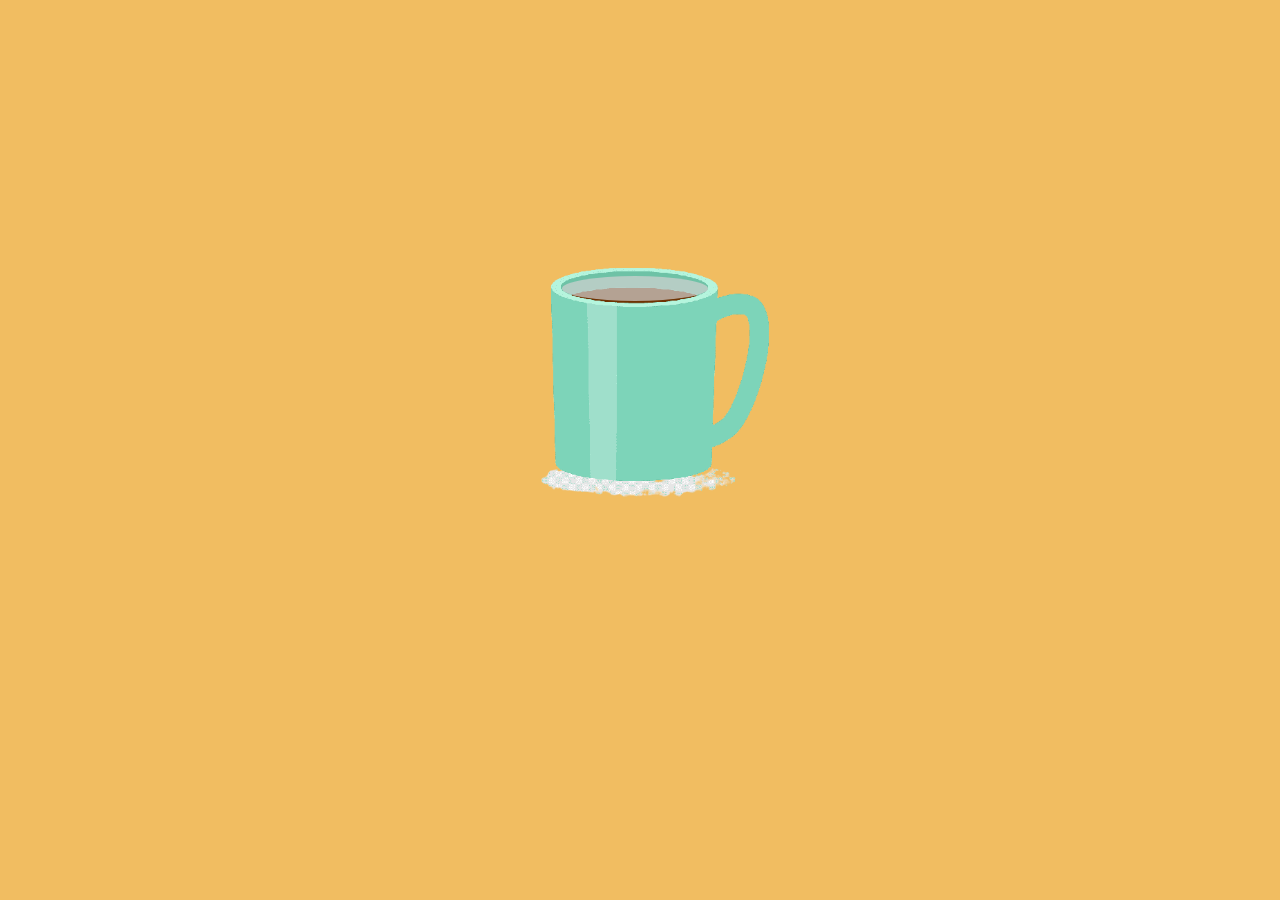
<file: animation1/index.html>
<!DOCTYPE html>
<html>
	<head>
		<meta charset="utf-8">
		<meta name="viewport" content="width=device-width, initial-scale=1">
		<title></title>
		<link rel="stylesheet" type="text/css" href="style.css">
	</head>
	<body>
		<div class="tustu"></div>
		<div class="cup">
			<img src="./cup.png">
		</div>
	</body>
</html>
</file>
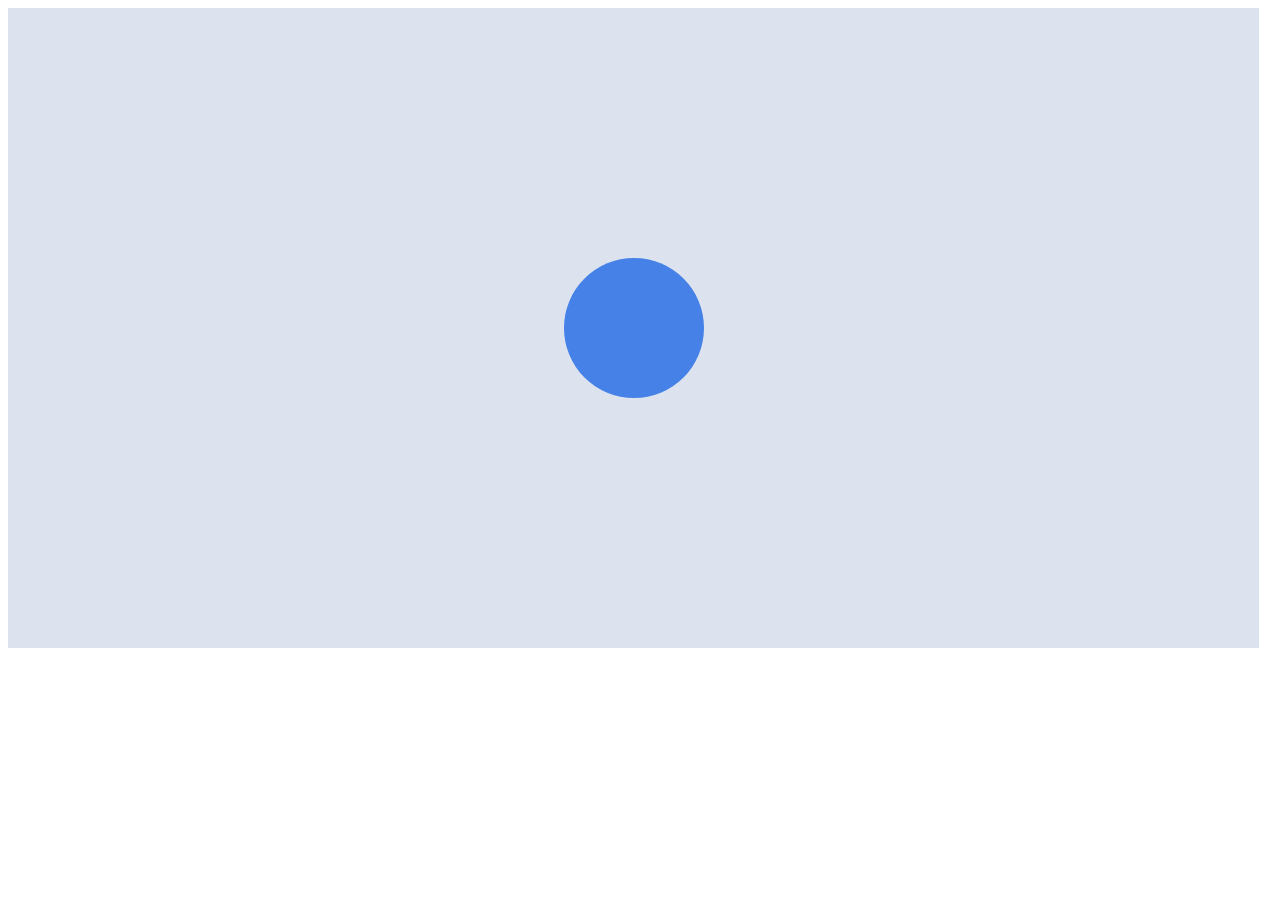
<file: animation10/index.html>
<!DOCTYPE html>
<html>
	<head>
		<meta charset="utf-8">
		<meta name="viewport" content="width=device-width, initial-scale=1">
		<title></title>
		<link rel="stylesheet" type="text/css" href="./style.css">
		<link rel="stylesheet" href="https://cdnjs.cloudflare.com/ajax/libs/font-awesome/6.2.1/css/all.min.css" integrity="sha512-MV7K8+y+gLIBoVD59lQIYicR65iaqukzvf/nwasF0nqhPay5w/9lJmVM2hMDcnK1OnMGCdVK+iQrJ7lzPJQd1w==" crossorigin="anonymous" referrerpolicy="no-referrer" />
	</head>
	<body>

		<div class="plane">
			<div class="back">
				<i class="fa-solid fa-plane"></i>
				<i class="fa-solid fa-plane"></i>
			</div>
			<!-- <div class="plane1">
				<i class="fa-solid fa-plane"></i>
			</div>
			<div class="plane2">
				<i class="fa-solid fa-plane"></i>
			</div> -->
		</div>

	</body>
</html>
</file>
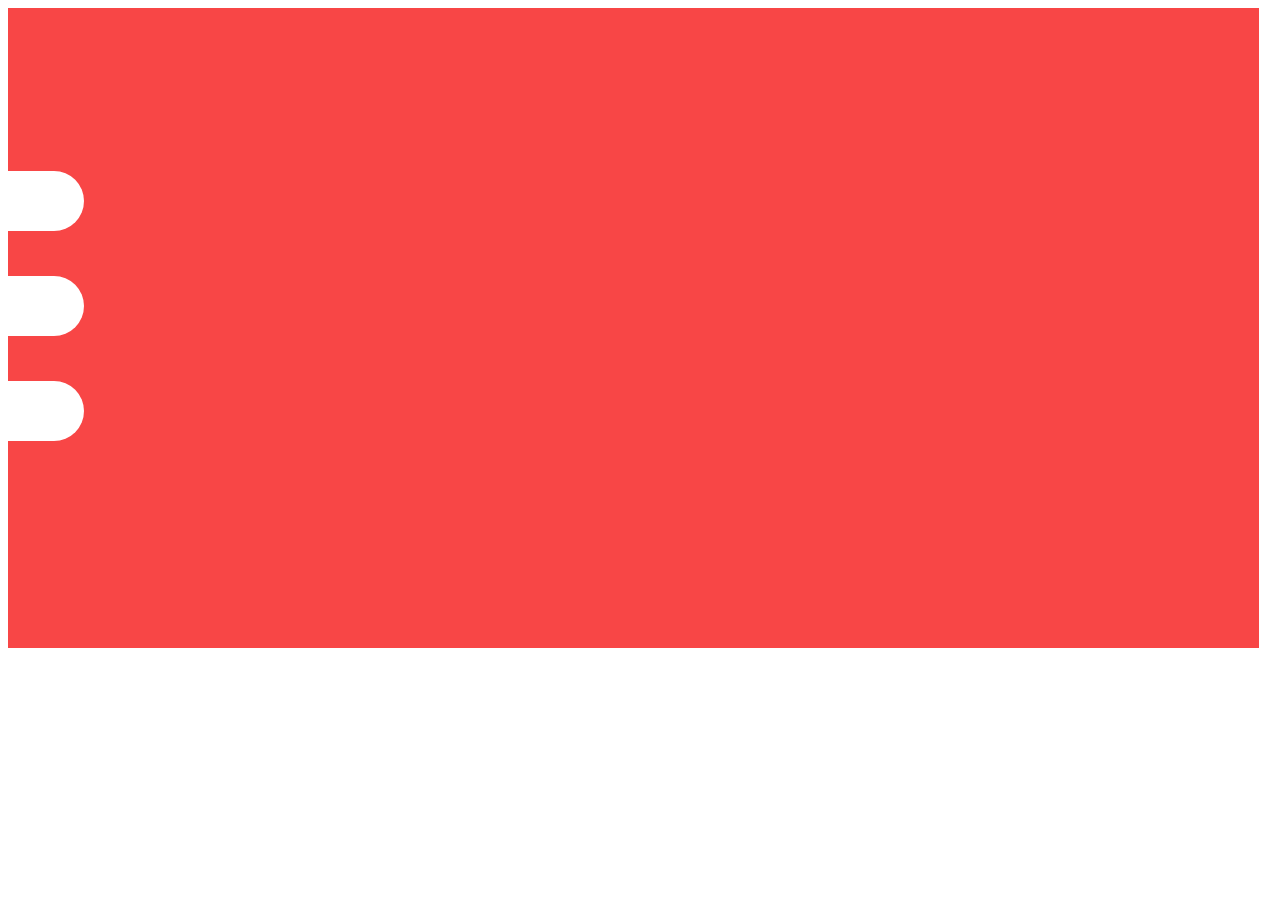
<file: animation11/index.html>
<!DOCTYPE html>
<html>
	<head>
		<meta charset="utf-8">
		<meta name="viewport" content="width=device-width, initial-scale=1">
		<title></title>
		<link rel="stylesheet" type="text/css" href="style.css">
	</head>
	<body>
		<div class="red">
			<div class="class">
				<b>HOME</b>
			</div>
			<div class="class">
				<b> TUTORIALS</b>
			</div>
			<div class="class">
				<b>ABOUT </b>
			</div>
		</div>
	</body>
</html>
</file>
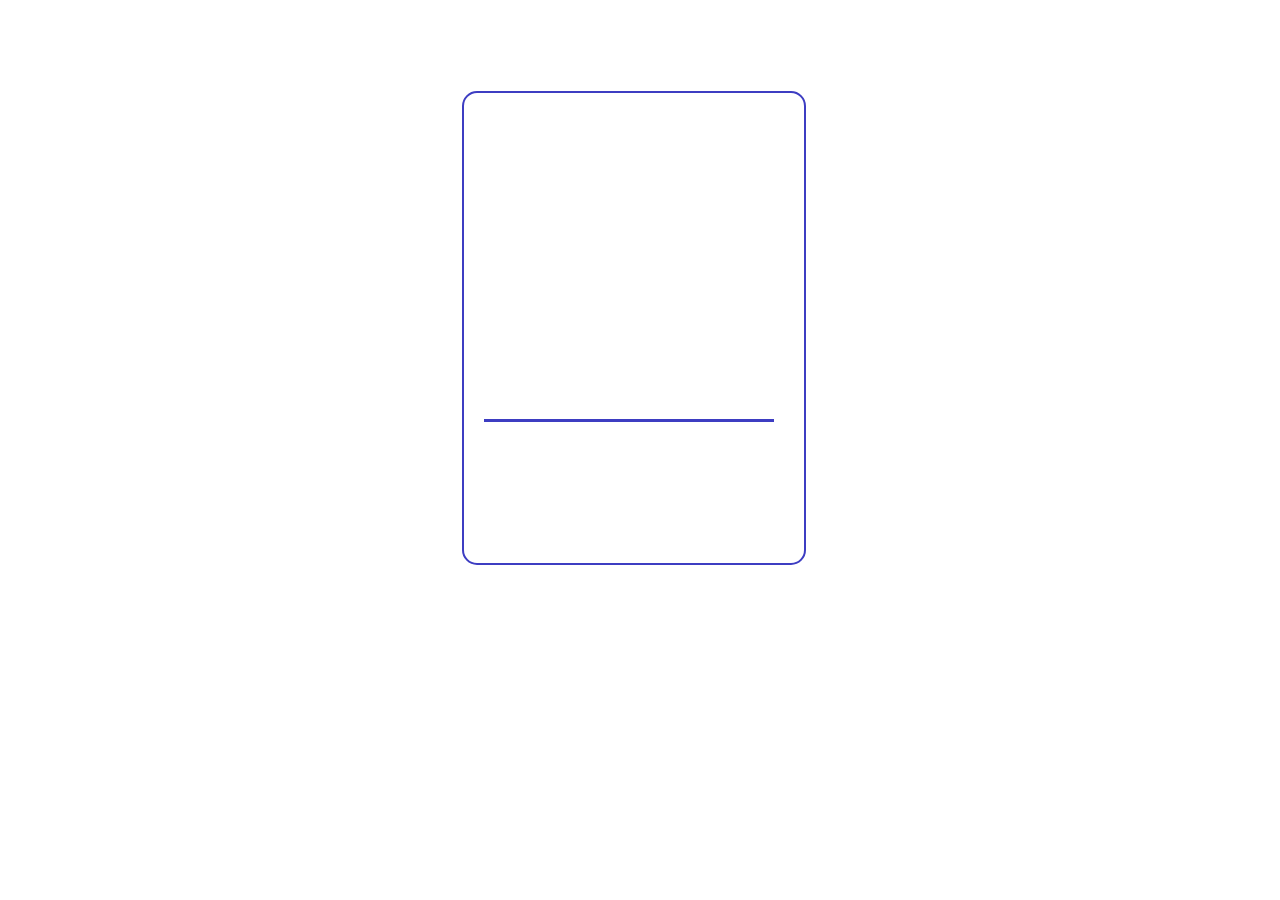
<file: animation12/index.html>
<!DOCTYPE html>
<html>
	<head>
		<meta charset="utf-8">
		<meta name="viewport" content="width=device-width, initial-scale=1">
		<title></title>
		<link rel="stylesheet" type="text/css" href="style.css">
	</head>
	<body>
		<div class="border">
			<div class="border1">
				
				<div class="yuxari">
					<div class="sutun sutun1"></div>
					<div class="sutun sutun2"></div>
					<div class="sutun sutun3"></div>
					<div class="sutun sutun4"></div>
					<div class="sutun sutun5"></div>
				</div>
				<div class="asagi">
					<div class="xett"></div>
				</div>
			</div>
			<!-- <div class="border2"></div> -->
			
		</div>
		
	</body>
</html>
</file>
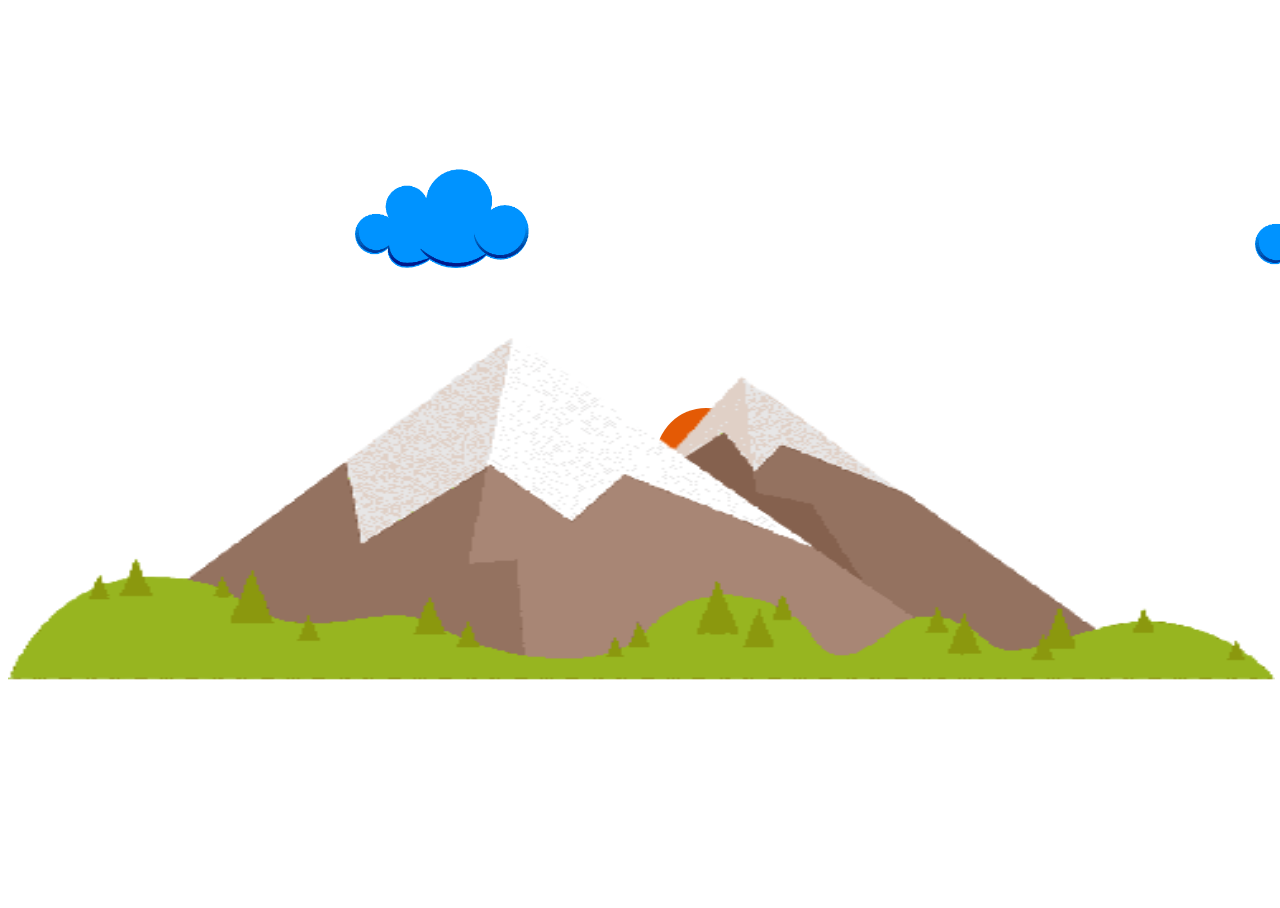
<file: animation2/index.html>
<!DOCTYPE html>
<html>
	<head>
		<meta charset="utf-8">
		<meta name="viewport" content="width=device-width, initial-scale=1">
		<title></title>
		<link rel="stylesheet" type="text/css" href="style.css">
	</head>
	<body>
	 	<div class="cloud">
	 		<img src="./cloud.png">
	 	</div>
	 	<div class="cloud1">
	 		<img src="./cloud.png">
	 	</div>
	 	<div class="sun">
	 		
	 	</div>
		<div class="mountain">
			<img src="./mountain.png">
		</div>

	</body>
</html>
</file>
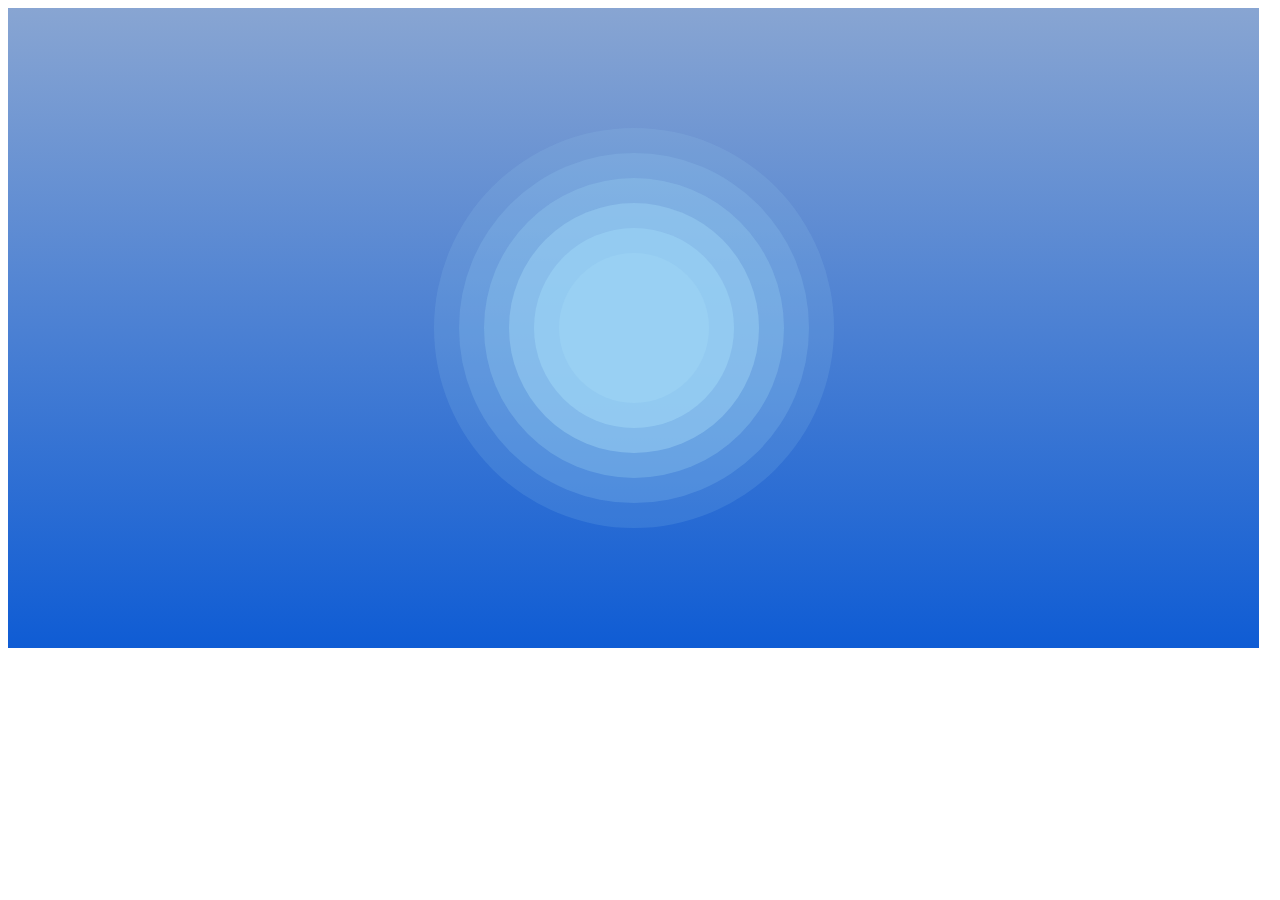
<file: animation3/index.html>
<!DOCTYPE html>
<html>
	<head>
		<meta charset="utf-8">
		<meta name="viewport" content="width=device-width, initial-scale=1">
		<title></title>
		<link rel="stylesheet" type="text/css" href="style.css">
	</head>
	<body>
		<div class="circles">
			<div class="circle1"></div>
			<div class="circle2"></div>
			<div class="circle3"></div>
			<div class="circle4"></div>
			<div class="circle5"></div>
			<div class="circle6"></div>
		</div>
	</body>
</html>
</file>
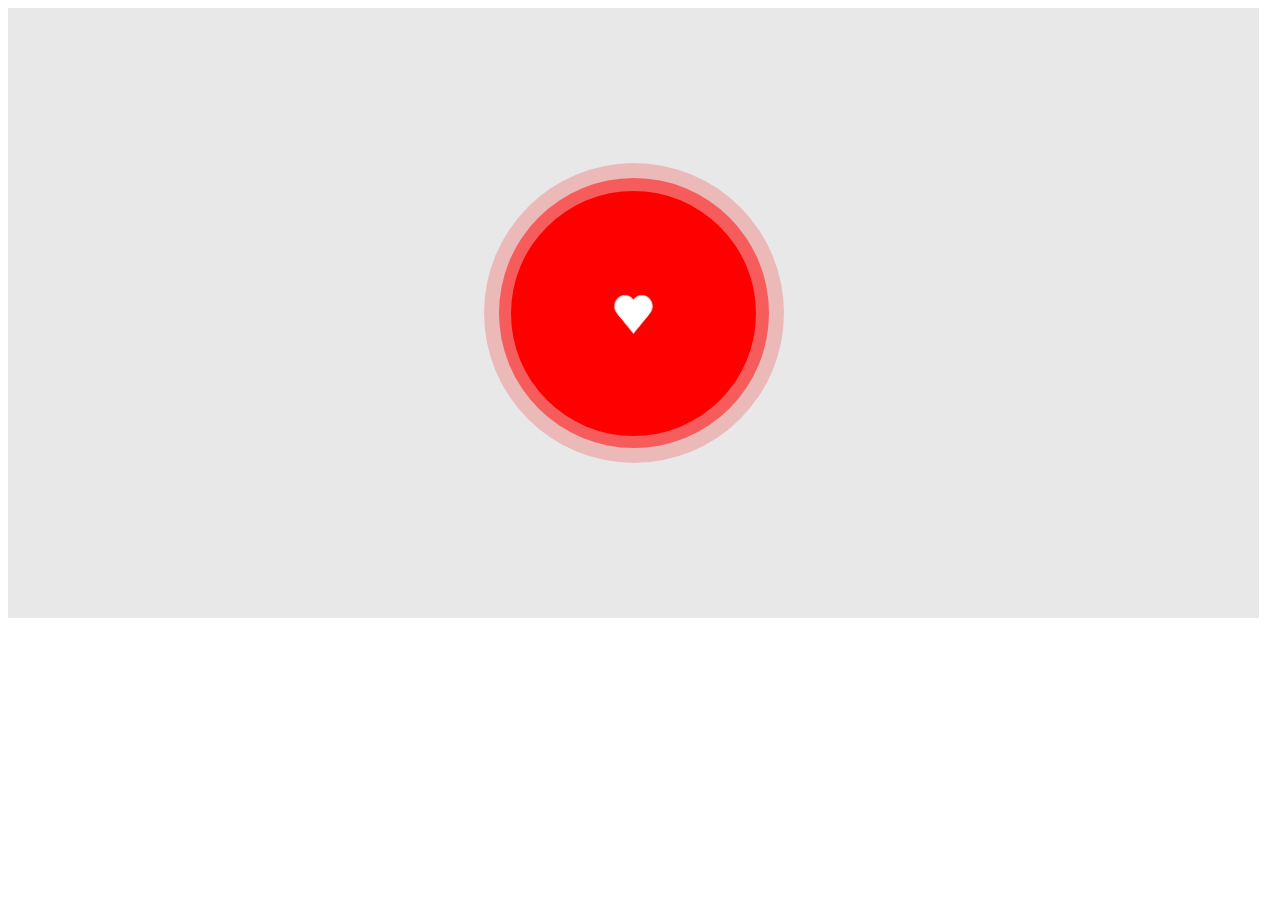
<file: animation4/index.html>
<!DOCTYPE html>
<html>
	<head>
		<meta charset="utf-8">
		<meta name="viewport" content="width=device-width, initial-scale=1">
		<title></title>
		<link rel="stylesheet" type="text/css" href="style.css">
	</head>
	<body>

		<div class="circles">
			<div class="circle1"></div>
			<div class="circle2"></div>
			<div class="circle3">
				<img src="./heart.png">
			</div>

		</div>
	</body>
</html>
</file>
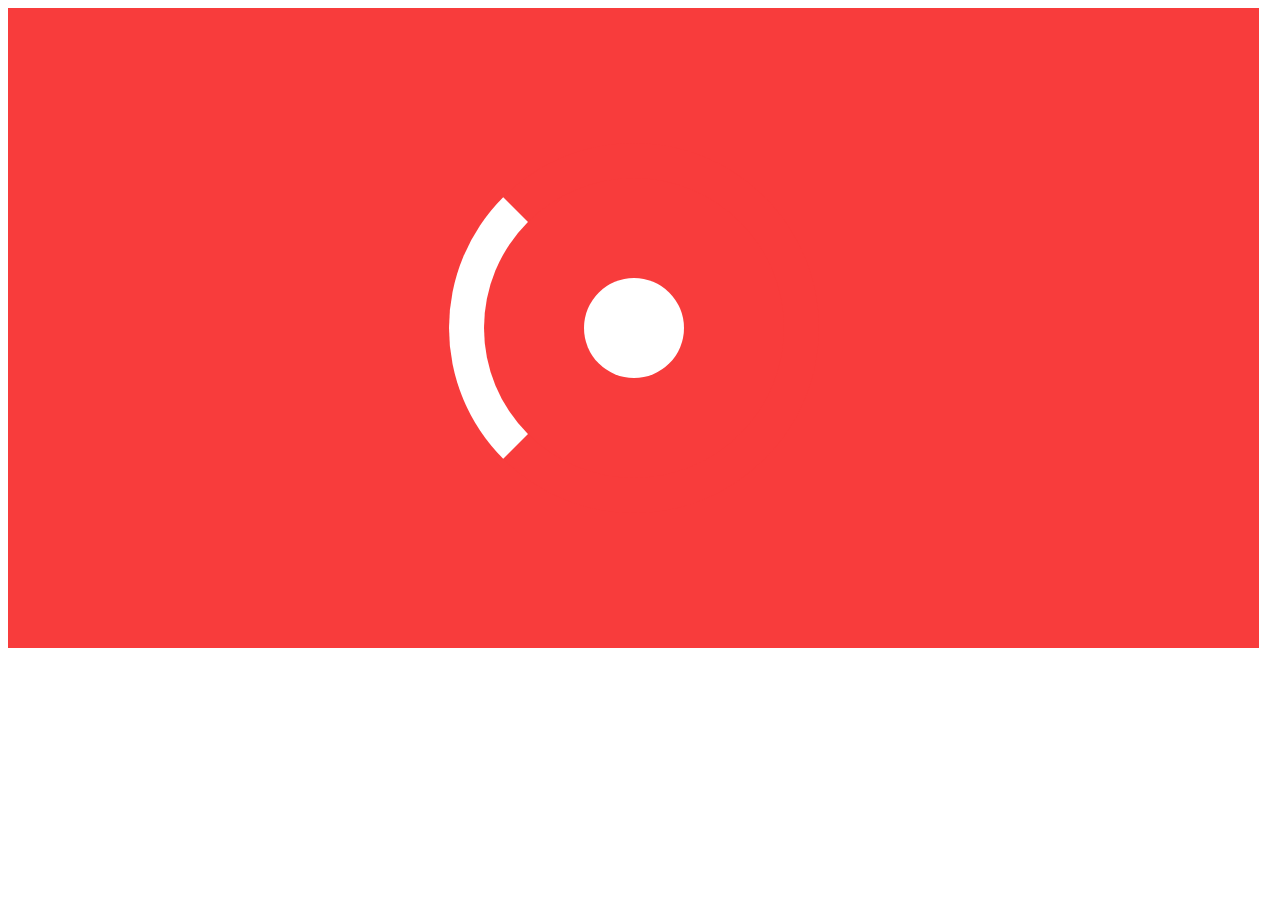
<file: animation5/index.html>
<!DOCTYPE html>
<html>
	<head>
		<meta charset="utf-8">
		<meta name="viewport" content="width=device-width, initial-scale=1">
		<title></title>
		<link rel="stylesheet" type="text/css" href="style.css">
	</head>
	<body>
		<div class="action">
			<div class="circle"></div>
			<div class="border"></div>
		</div>
	</body>
</html>
</file>
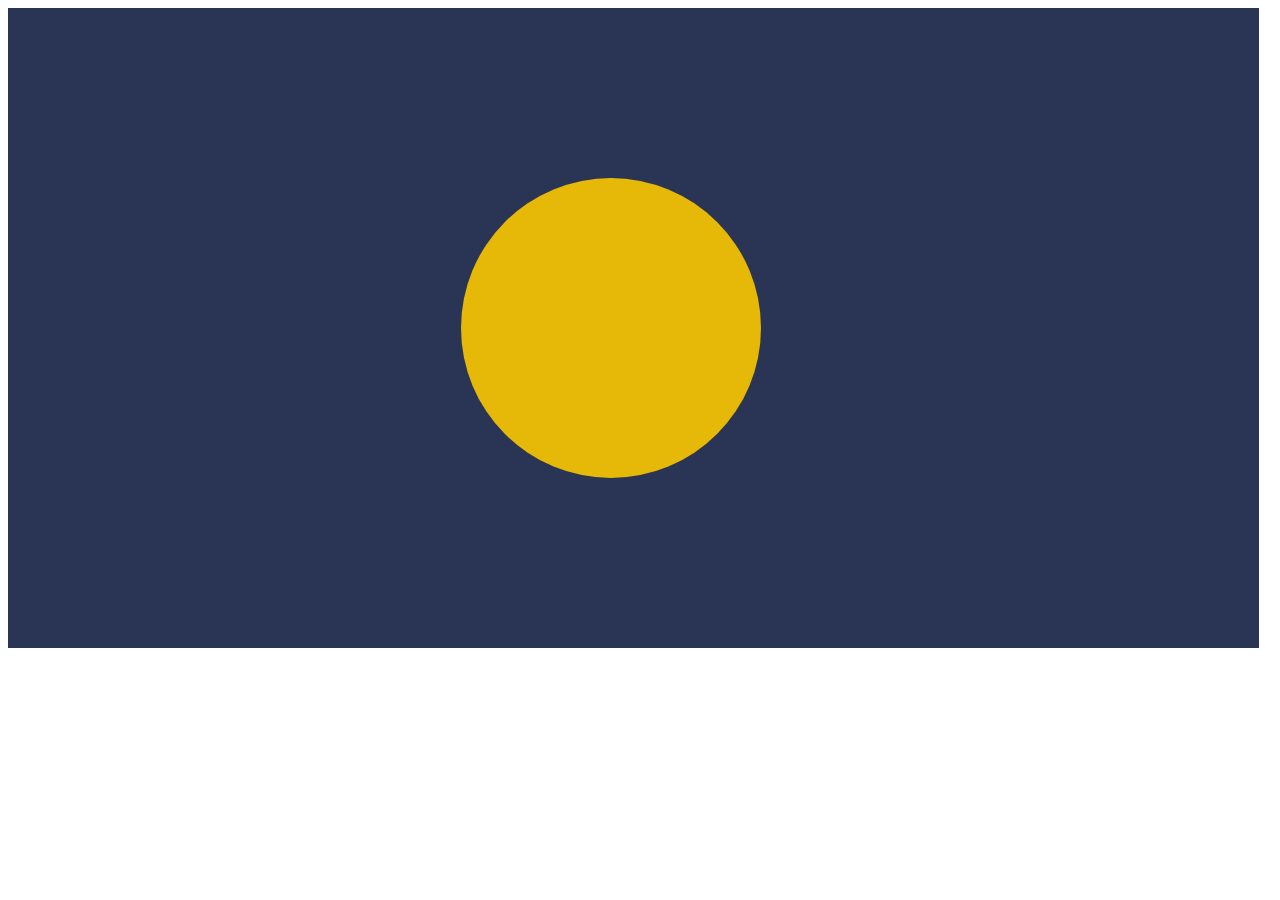
<file: animation6/index.html>
<!DOCTYPE html>
<html>
	<head>
		<meta charset="utf-8">
		<meta name="viewport" content="width=device-width, initial-scale=1">
		<title></title>
		<link rel="stylesheet" type="text/css" href="style.css">
	</head>
	<body>
		<div class="circle">
			<div class="sun"></div>
			<div class="moon"></div>
		</div>
	</body>
</html>
</file>
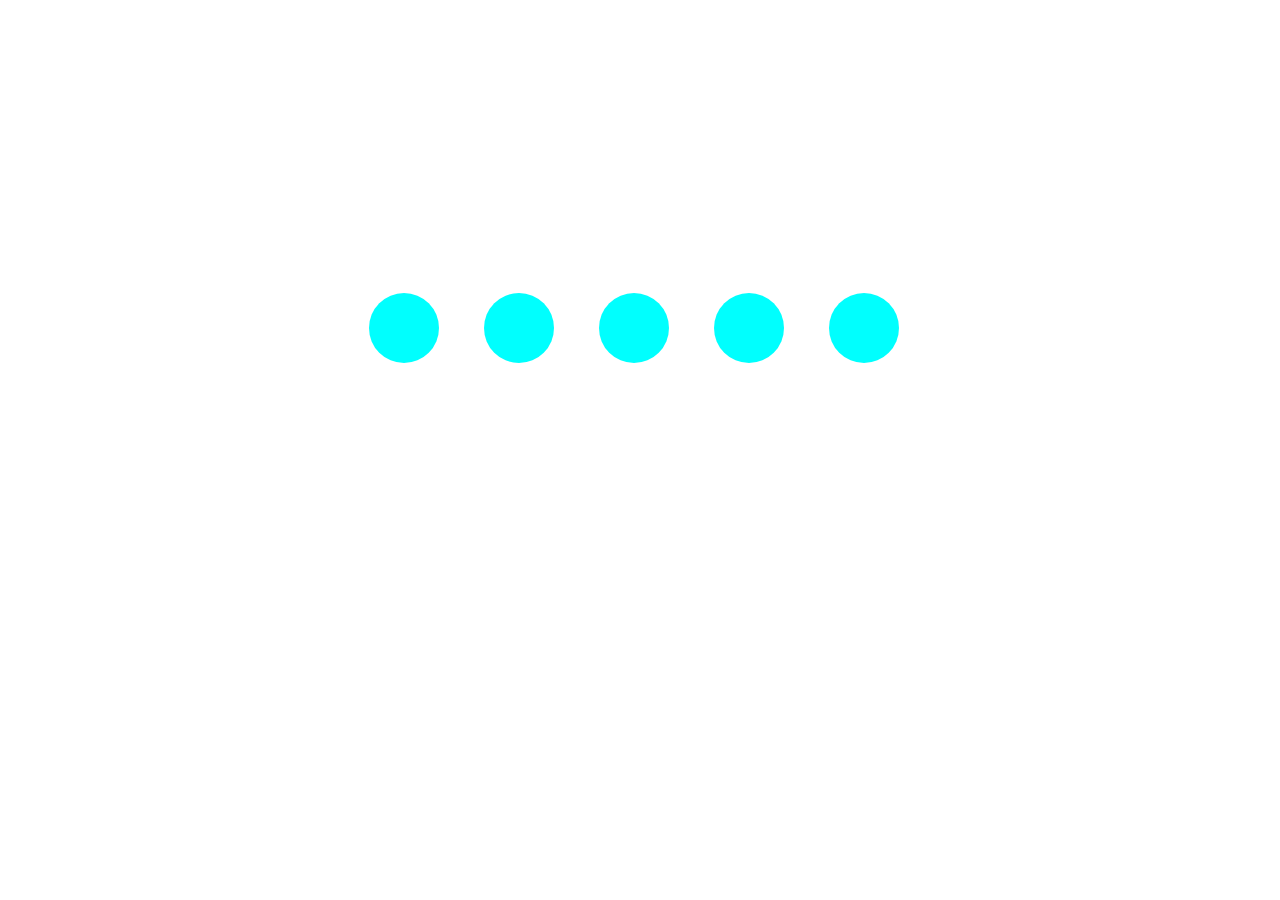
<file: animation7/index.html>
<!DOCTYPE html>
<html>
<head>
	<meta charset="utf-8">
	<meta name="viewport" content="width=device-width, initial-scale=1">
	<title></title>
	<link rel="stylesheet" type="text/css" href="style.css">
</head>
<body>

	<div class="circles">
		<div class="circle1"></div>
		<div class="circle2"></div>
		<div class="circle3"></div>
		<div class="circle4"></div>
		<div class="circle5"></div>
	</div>
</body>
</html>
</file>
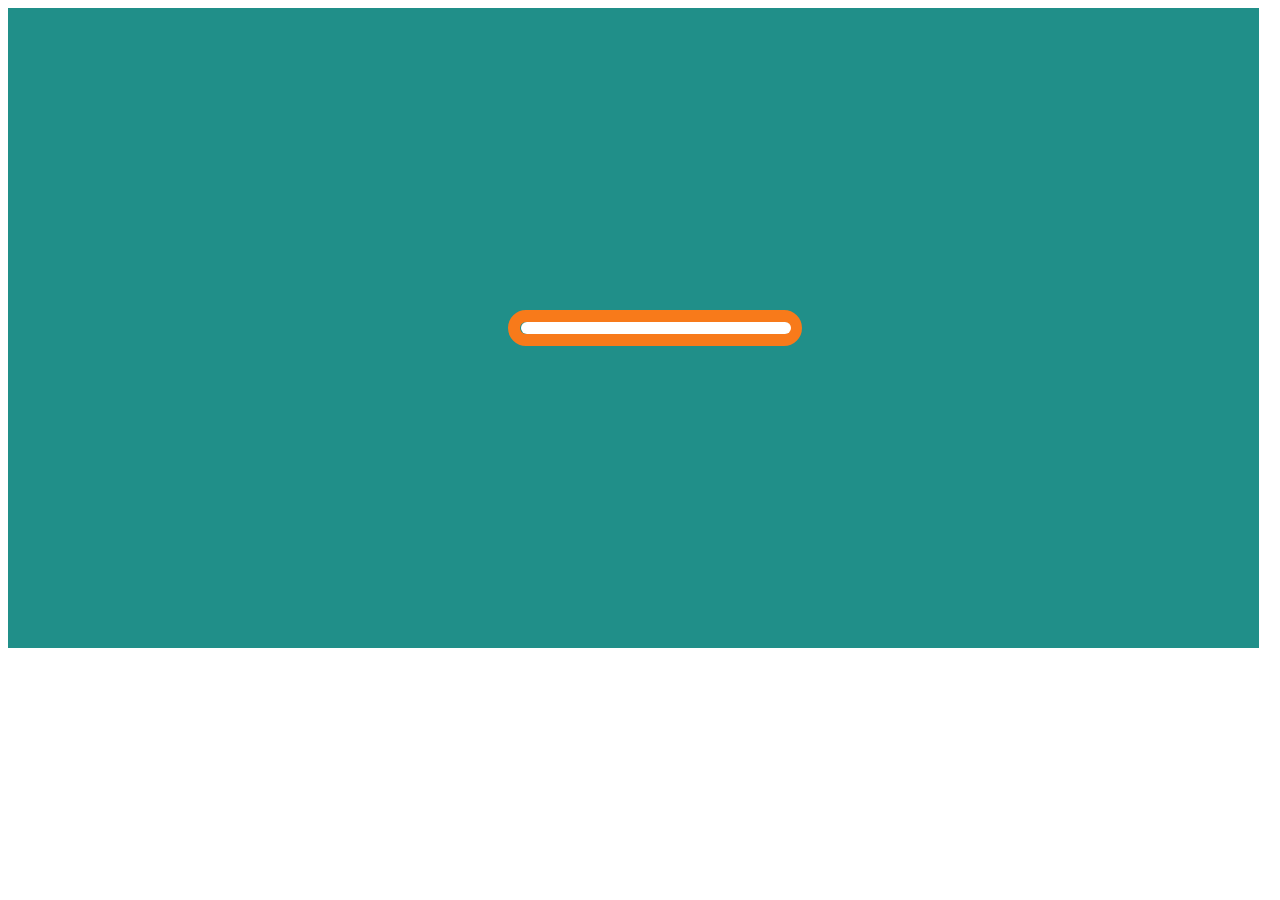
<file: animation8/index.html>
<!DOCTYPE html>
<html>
	<head>
		<meta charset="utf-8">
		<meta name="viewport" content="width=device-width, initial-scale=1">
		<title></title>
		<link rel="stylesheet" type="text/css" href="style.css">
	</head>
	<body>

		<div class="border">
			<div class="class"></div>
			<div class="class1"></div>
		</div>

	</body>
</html>
</file>
<file: animation1/style.css>
body{
	width: 99% ;
	height: 100%;
	display: flex;
	flex-direction: column;
	justify-content: center;
	align-items: center;
	background-color: #f1bd61;
	position: relative;
}

.cup {
	width: 100%;
	height: 100%;
	display: flex;
	justify-content: center;
	align-items: center;
	transform: translateY(200px);
}
.cup img{
	width: 400px;
	height: 300px;
}
.tustu{
	width: 146px;
	height: 25px;
	background-color: #d2d2d2;
	transform: translateY(130px) translateX(-7px);
	border-radius: 50%;
	z-index: 1;
	animation-name: tustu;
	animation-duration: 2s;
	position: absolute;
	animation-iteration-count: infinite;
	opacity: 0.7;
}


@keyframes tustu{
	100%{
		width: 0px;
		transform: translateY(0) translateX(-7px);
		height: 0px;
	}
}
</file>
<file: animation10/style.css>
.plane{
	width: 99%;
	height:640px;
	display: flex;
	align-items: center;
	position: relative;
	background-color: #dce3ef;
	justify-content: center;
}
.back{
	width: 140px;
	height: 140px;
	border-radius: 50%;
	background-color: #4581e6;
	overflow: hidden;
	animation-name: back;
	animation-duration: 2s;
	position: absolute;
	animation-delay: 2s;
	
}
.back i:nth-child(1){
	font-size: 35px;
	color: white;
	transform: translateY(50px) translateX(-50px);
	animation-name: first-i;
	animation-duration: 3s ;
	
	position: absolute;
}
.back i:nth-child(2){
	font-size: 20px;
	color: #2f3a6c;
	transform: translateY(50px) translateX(-70px);
	animation-duration: 2s;
	animation-name: second-i;
	animation-delay: 2.5s;
	position: absolute;
	
}

@keyframes first-i{
	0%{
		transform: translateY(50px) translateX(-50px);
	}
	40%,70%{
		transform: translateY(50px) translateX(50px)
	}
	100%{
		transform: translateY(50px) translateX(140px);
	}
}




@keyframes second-i{
	0%{
		transform: translateY(50px) translateX(-70px);
	}
	
	100%{
		transform: translateY(50px) translateX(150px);
	}

}
@keyframes back{
	0%{
		 
		transform: scale(1.0);
	}
	50%{
		
		transform: scale(1.1);
	}
	100%{
		
		transform: scale(0.9);
	}
}
</file>
<file: animation11/style.css>
.red{
	width: 99%;
	height: 640px;
	display: flex;
	flex-direction: column;
	align-items: center;
	justify-content: center;
	background-color: #f84646;
	overflow: hidden;
}
.class{
	width: 600px;
	height: 60px;
	background-color: white;
	border-radius: 50px;
	display: flex;
	justify-content: center ;
	align-items: center;
	margin-bottom: 45px;
	transform: translateX(-850px);
	transition: 1s;
/*	animation-name: class;
	animation-duration: 2s ;
	animation-direction: alternate;*/
}
.class:hover{
	transform: translateX(-430px);
	border-radius: 0;
}
.class b{
	color: #36325a;
	font-size: 25px
}
</file>
<file: animation12/style.css>
.border{
	width: 99% ;
	height: 640px;
	display: flex;
	justify-content: center;
	align-items: center;
	
}
.border1{
	width: 340px;
	height: 470px;
	border: 2px solid #3d3dc2;
	background-color: white;
	border-radius: 15px;
	z-index: 10;
	display: flex;
	flex-direction: column ;
	justify-content: center;
	align-items: center;
	position: relative;

}

.xett{
	width: 290px;
	height: 3px;
	background-color: #3d3dc2;
	position: absolute;
	left: 20px;
	animation-name: xett;
	animation-duration: 0.5s;
	/*animation-iteration-count: infinite;*/
}
.yuxari{
	width: 75%;
	display: flex;
	justify-content: space-between;
	align-items: flex-end;
	transform: translateY(-10px);
	

}
.sutun{
	width: 33px;
	transform-origin: bottom;
   	animation-name: sutun;
   	animation-duration: 0.5s;
   	animation-delay: 0.5s;
   	opacity: 0;
   	animation-fill-mode: forwards;


}
.sutun1{
	background-color: #a9e6e6;
	height: 62px;
   	
}
.sutun2{
	
	height: 92px;
   	background-color: #a6d7e4;

}
.sutun3{
	
	height: 122px;
   	background-color:#a0cbd7;

}
.sutun4{

	height: 152px;
   	background-color:#afc0d7 ;

}
.sutun5{

	height: 182px;
   	background-color: #98aacf;

}
 
@keyframes xett{
	0%{
		left: 20px;
		width: 0;

	}
	100%{
		left:20px;
		width: 290px;
	}
}
@keyframes sutun{
	0%{
		transform: translateY(-10px);
		transform: scaleY(0);
		opacity: 1;
	}
	100%{
		transform: scaleY(1.0);
		opacity: 1;
	}
}
@keyframes yuxari{
	0%{
		opacity: 0;
	}
	100%{
		opacity: 1;
	}
}
</file>
<file: animation2/style.css>
body{
	width: 99% ;
	height: 100%;
	display: flex;
	flex-direction: column;
	justify-content: center;
	position: relative;
}
.cloud{
	width: 100%;
	height: 100%;
	display: flex;
	justify-content: center;
	align-items: center;
	transform: translateY(10px) translateX(-200px);
	animation-name: cloud;
	animation-duration: 13s;
	position: absolute;
	animation-iteration-count: infinite;
	z-index: 10;
	animation-direction: alternate;
}
.cloud img{
	width: 200px;
	height: 100px;
}
.cloud1{
	width: 100%;
	height: 100%;
	display: flex;
	justify-content: center;
	align-items: center;
	transform: translateY(20px) translateX(700px);
	animation-name: cloud1;
	animation-duration: 13s;
	animation-direction: alternate;
	animation-iteration-count: infinite;
	position: absolute;
	z-index: 10;
}
.cloud1 img{
	width: 200px;
	height: 100px;
}
.mountain{
	width: 100%;
	height: 400px;
	display: flex;
	z-index: 10;
	transform: translateY(100px);
}

.mountain img{
	width: 2000px;
	height: 800px;

}
.sun{
	width: 100px;
	height: 100px;
	border-radius: 50%;
	background-color: #e45a05;
	transform: translateY(250px) translateX(648px);
	animation-name: sun;
	animation-duration: 8s;
	animation-iteration-count: infinite;
	position: absolute;

}

@keyframes sun{
	0%{
		background-color: #e45a05;
		width: 100px;
		height: 100px;
		transform: translateY(250px) translateX(648px);
	}
	50%{
		background-color: yellow;
		width: 100px;
		height: 100px;
		transform: translateY(-250px) translateX(648px);
	}
	100%{
		background-color: #e45a05;
		width: 100px;
		height: 100px;
		transform: translateY(250px) translateX(648px);
	}
}

@keyframes cloud{
	0%{
		width: 200px;
		height: 100px;
		transform: translateY(10px) translateX(-200px);
	}
	100%{
		width: 200px;
		height: 100px;
		transform: translateY(10px) translateX(1300px);
	}
}

@keyframes cloud1{
	0%{
		width: 200px;
		height: 10px;
		transform: translateY(20px) translateX(700px);
	}
	100%{
		width: 200px;
		height: 100px;
		transform: translateY(20px) translateX(-200px);
	}
}
</file>
<file: animation3/style.css>
.circles{
	

	width: 99%;
	height:640px;
	display: flex;
	justify-content: center;
	align-items: center;
	background-image: linear-gradient(to bottom ,#88a5d2, #0f5cd4);
	position: relative;

}
.circle1{
	width: 400px;
	height: 400px;
	border-radius: 50%;
	background-color: rgba(153, 208, 243, .15);
	position: absolute;
	animation-name: circle1;
	animation-duration: 4s;
	animation-iteration-count: infinite;
	
}
.circle2{
	width: 350px;
	height: 350px;
	border-radius: 50%;
	background-color: rgba(153, 208, 243, .2);
	position: absolute;
	animation-name: circle1;
	animation-duration: 4s;
	animation-iteration-count: infinite;
}
.circle3{
	width: 300px;
	height: 300px;
	border-radius: 50%;
	background-color: rgba(153, 208, 243, .3);
	position: absolute;
	animation-name: circle1;
	animation-duration: 4s;
	animation-iteration-count: infinite;
}
.circle4{
	width: 250px;
	height: 250px;
	border-radius: 50%;
	background-color: rgba(153, 208, 243, .5);
	position: absolute;
	animation-name: circle1;
	animation-duration: 4s;
	animation-iteration-count: infinite;
}
.circle5{
	animation-name: circle1;
	animation-duration: 4s;
	width: 200px;
	height: 200px;
	border-radius: 50%;
	background-color: rgba(153, 208, 243, .7);
	position: absolute;
	animation-iteration-count: infinite;
}
.circle6{
	width: 150px;
	height: 150px;
	border-radius: 50%;
	background-color: rgba(153, 208, 243, 1.0);
	position: absolute;
	animation-name: circle1;
	animation-duration: 4s;
	animation-iteration-count: infinite;
}

@keyframes circle1{
	0%{

		transform: scale(0.9);
	}
	50%{
		transform: scale(1.5);
	}
	100%{

		transform: scale(0.9);
	}
}
</file>
<file: animation4/style.css>
.circles{
	width: 99%;
	height:610px;
	display: flex;
	justify-content: center;
	align-items: center;
	background-color: #e8e8e8;
	position: relative;

}
.circle1{
	width: 300px;
	height: 300px;
	border-radius: 50%;
	background-color: rgba(255, 0, 0, .2);
	position: absolute;
	animation-name: circle1;
	animation-duration: 3s;
	animation-iteration-count: infinite;
	
}
.circle2{
	width: 270px;
	height: 270px;
	border-radius: 50%;
	background-color: rgba(255, 0, 0, .5);
	position: absolute;
	animation-name: circle1;
	animation-duration: 3s;
	animation-iteration-count: infinite;
}
.circle3{
	width: 245px;
	height: 245px;
	display: flex;
	justify-content: center;
	align-items: center;
	border-radius: 50%;
	background-color: rgba(255, 0, 0, 1.0);
	position: absolute;
	animation-name: circle3;
	animation-duration: 3s;
	animation-iteration-count: infinite;
	animation-delay: .2s;
}
.circle3 img{
	width: 130px;
	height: 110px;
}
@keyframes circle1{
	0%{

		transform: scale(0.9);
	}
	50%{
		transform: scale(1.3);
	}
	100%{

		transform: scale(0.7);
	}
}
@keyframes circle3{
	0%{

		transform: scale(0.9);
	}
	50%{
		transform: scale(1.2);
	}
	100%{

		transform: scale(0.9);
	}
}
</file>
<file: animation5/style.css>
.action{
	width: 99%;
	height:640px;
	display: flex;
	justify-content: center;
	align-items: center;
	background-color: #f83c3c;
	position: relative;

}	
.circle{
	width: 100px;
	height: 100px;
	border-radius: 50%;
	background-color: white;
	position: absolute;
	z-index: 10;
	animation-name: circle;
	animation-duration: 2s;
	animation-iteration-count: infinite;
}
.border{
	width: 300px;
	height: 300px;
	background-color:#f83c3c;
	border: 35px solid white;
	border-radius: 50%;
	border-bottom-color: #f83c3c;
	border-left-color: white;
	border-right-color: #f83c3c;
	border-top-color: #f83c3c;
	animation-name: border;
	animation-duration: 1s;
	animation-iteration-count: infinite;
	position: absolute;

	
}
@keyframes border{
	0%{
		transform: rotate(0deg);
	}
	100%{
		transform: rotate(360deg);
	}
}
@keyframes circle{
	0%{

		transform: scale(0.0);
	}
	50%{
		transform: scale(1);
	}
	100%{

		transform: scale(0.0);
	}
}
</file>
<file: animation6/style.css>
.circle{
	width: 99%;
	height:640px;
	display: flex;
	justify-content: center;
	align-items: center;
	background-color: #2a3455;
	animation-duration: 4s;
	animation-name: circle;
	animation-iteration-count: infinite;
}
.sun{
	width: 300px;
	height: 300px;
	background-color: #e6b808;
	border-radius: 50%;
	transform: translateX(120px);
}
.moon{
	width: 285px;
	height: 285px;
	background-color: #2a3455;
	border-radius: 50%;
	transform: translateX(150px);
	animation-name: moon;
	animation-duration: 4s;
	animation-iteration-count: infinite;
}

@keyframes moon{
	0%{
		background-color: #318ec3;
		animation-duration: 6s;
		transform: translateX(150px);
	}
	40%,60%{
		background-color:#2a3455 ;
		animation-duration: 4s;
		transform: translateX(-173px);
	}
	100%{
		background-color: #318ec3;
		animation-duration: 6s;
		transform: translateX(-500px);
	}
}
@keyframes circle{
	0%{
		background-color: #318ec3;

	}
	40%,60%{
		background-color:#2a3455 ;

	}
	100%{
		background-color: #318ec3;

	}
}
</file>
<file: animation7/style.css>
.circles{
	width: 99%;
	height:640px;
	display: flex;
	justify-content: center;
	align-items: center;
}
.circle1{
	width: 70px;
	height: 70px;
	border-radius: 50%;
	background-color: #00fffe;
	margin-right: 45px;
	animation-name: circle;
	animation-duration: 3s;
	animation-iteration-count: infinite;

}
.circle2{
	width: 70px;
	height: 70px;
	border-radius: 50%;
	background-color: #00fffe;
	margin-right: 45px;
	animation-name: circle;
	animation-duration: 3s;
	animation-iteration-count: infinite;
	animation-delay: 0.4s;
}
.circle3{
	width: 70px;
	height: 70px;
	border-radius: 50%;
	background-color: #00fffe;
	margin-right: 45px;
	animation-name: circle;
	animation-duration: 3s;
	animation-iteration-count: infinite;
	animation-delay: 0.6s;
}
.circle4{
	width: 70px;
	height: 70px;
	border-radius: 50%;
	background-color: #00fffe;
	margin-right: 45px;
	animation-name: circle;
	animation-duration: 3s;
	animation-iteration-count: infinite;
	animation-delay: 0.8s;
}
.circle5{
	width: 70px;
	height: 70px;
	border-radius: 50%;
	background-color: #00fffe;
	animation-name: circle;
	animation-duration: 3s;
	animation-iteration-count: infinite;
	animation-delay: 1.0s;
}

@keyframes circle{
 	0%{
 		background-color: #38f6b2;
 		transform: scale(0.3);
 	}
 	40%{
 		background-color: #32ffd5;
 	}
 	50%,60%{
 		background-color: #3261ff;
 		transform: scale(1.0);
 	}
 	70%{
 		background-color: #32ffd5;
 	}
 	100%{
 		background-color:  #38f6b2;
 		transform: scale(0.3);
 	}
}
</file>
<file: animation8/style.css>
.border{
	width: 99%;
	height:640px;
	display: flex;
	align-items: center;
	position: relative;
	background-color: #208f89;
}
.class{
	width: 270px;
	height: 12px;
	background-color: #208f89;
	border: 12px solid #f87a1a;
	border-radius: 20px;
	position: absolute;
	transform: translateX(500px);
}
.class1{
	width: 270px;
	height: 12px;
	background-color: white;
	position: absolute;
	border-radius: 10px;
	animation-name: class1;
	animation-duration: 2s;
	animation-iteration-count: infinite;
	transform: translateX(513px);
}


@keyframes class1{
	0%{
		width: 0;
	}
	100%{
		width: 270px;
	}
}
</file>
